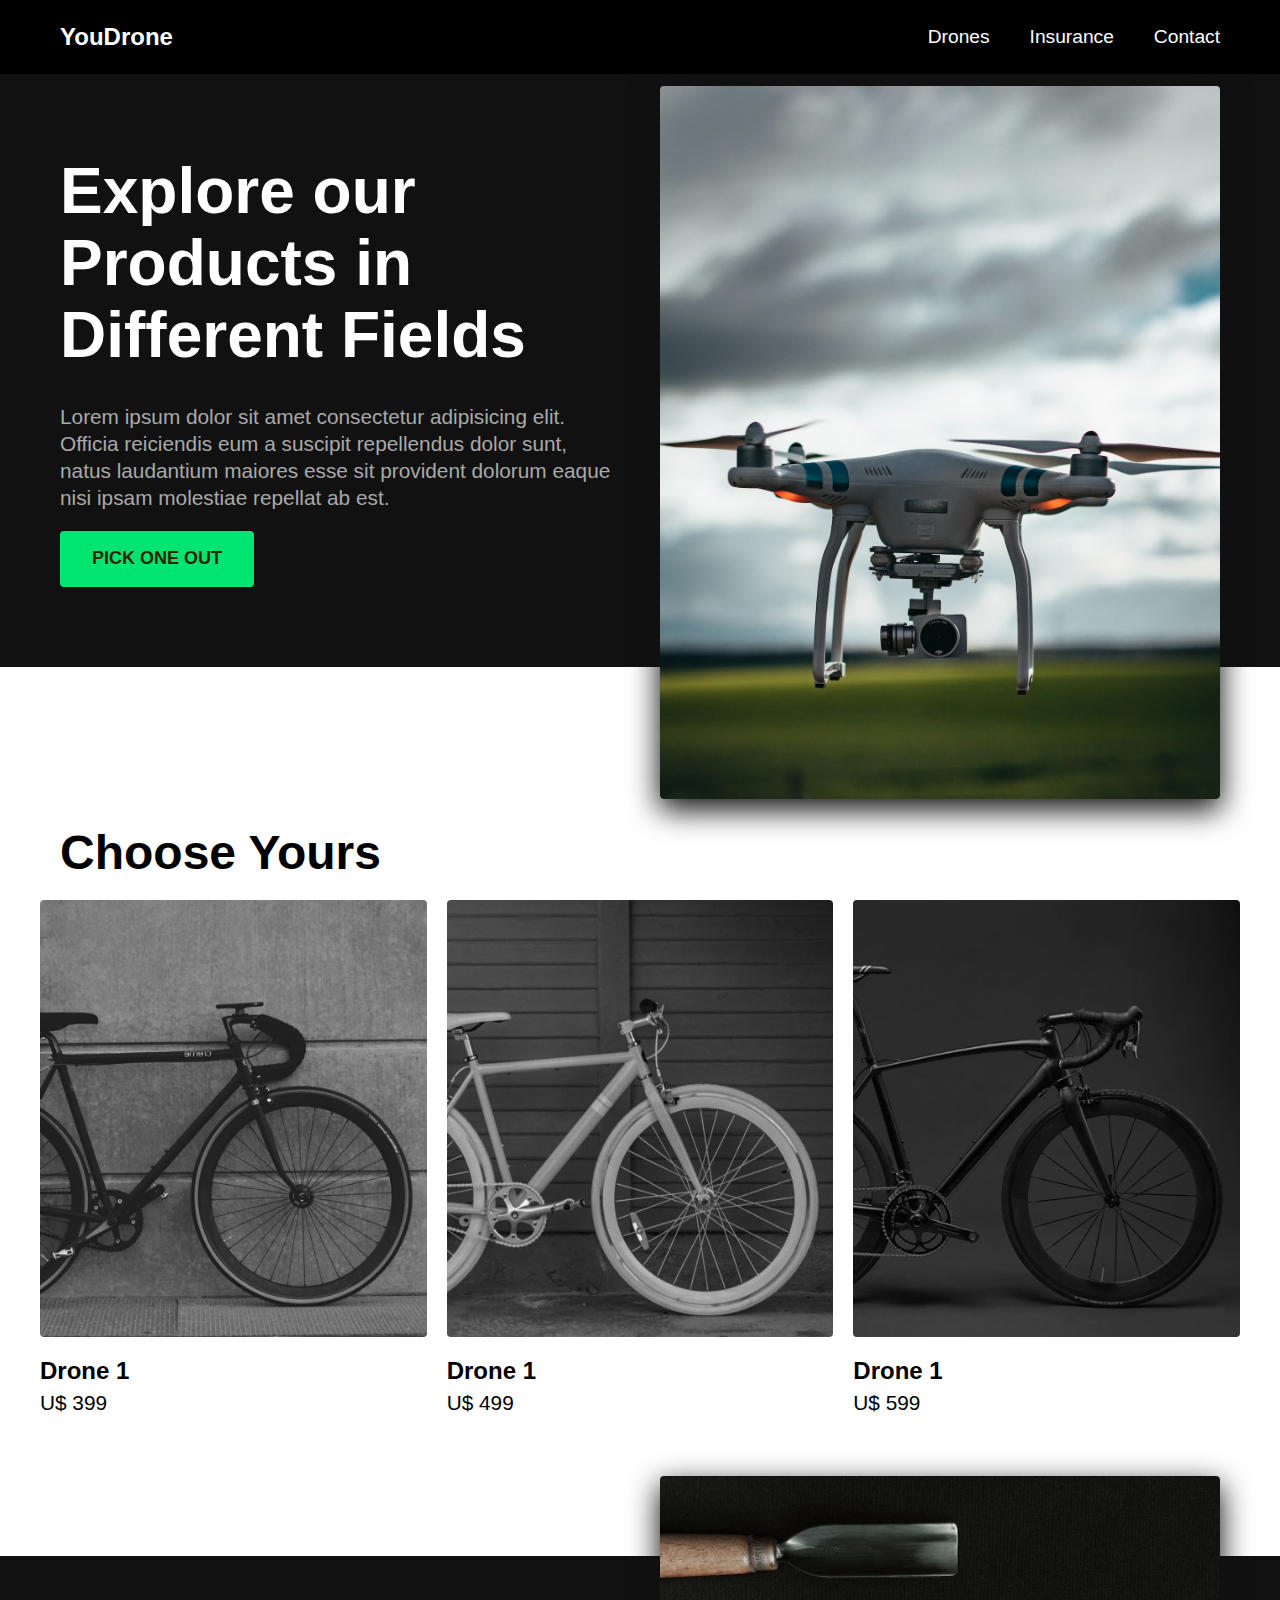
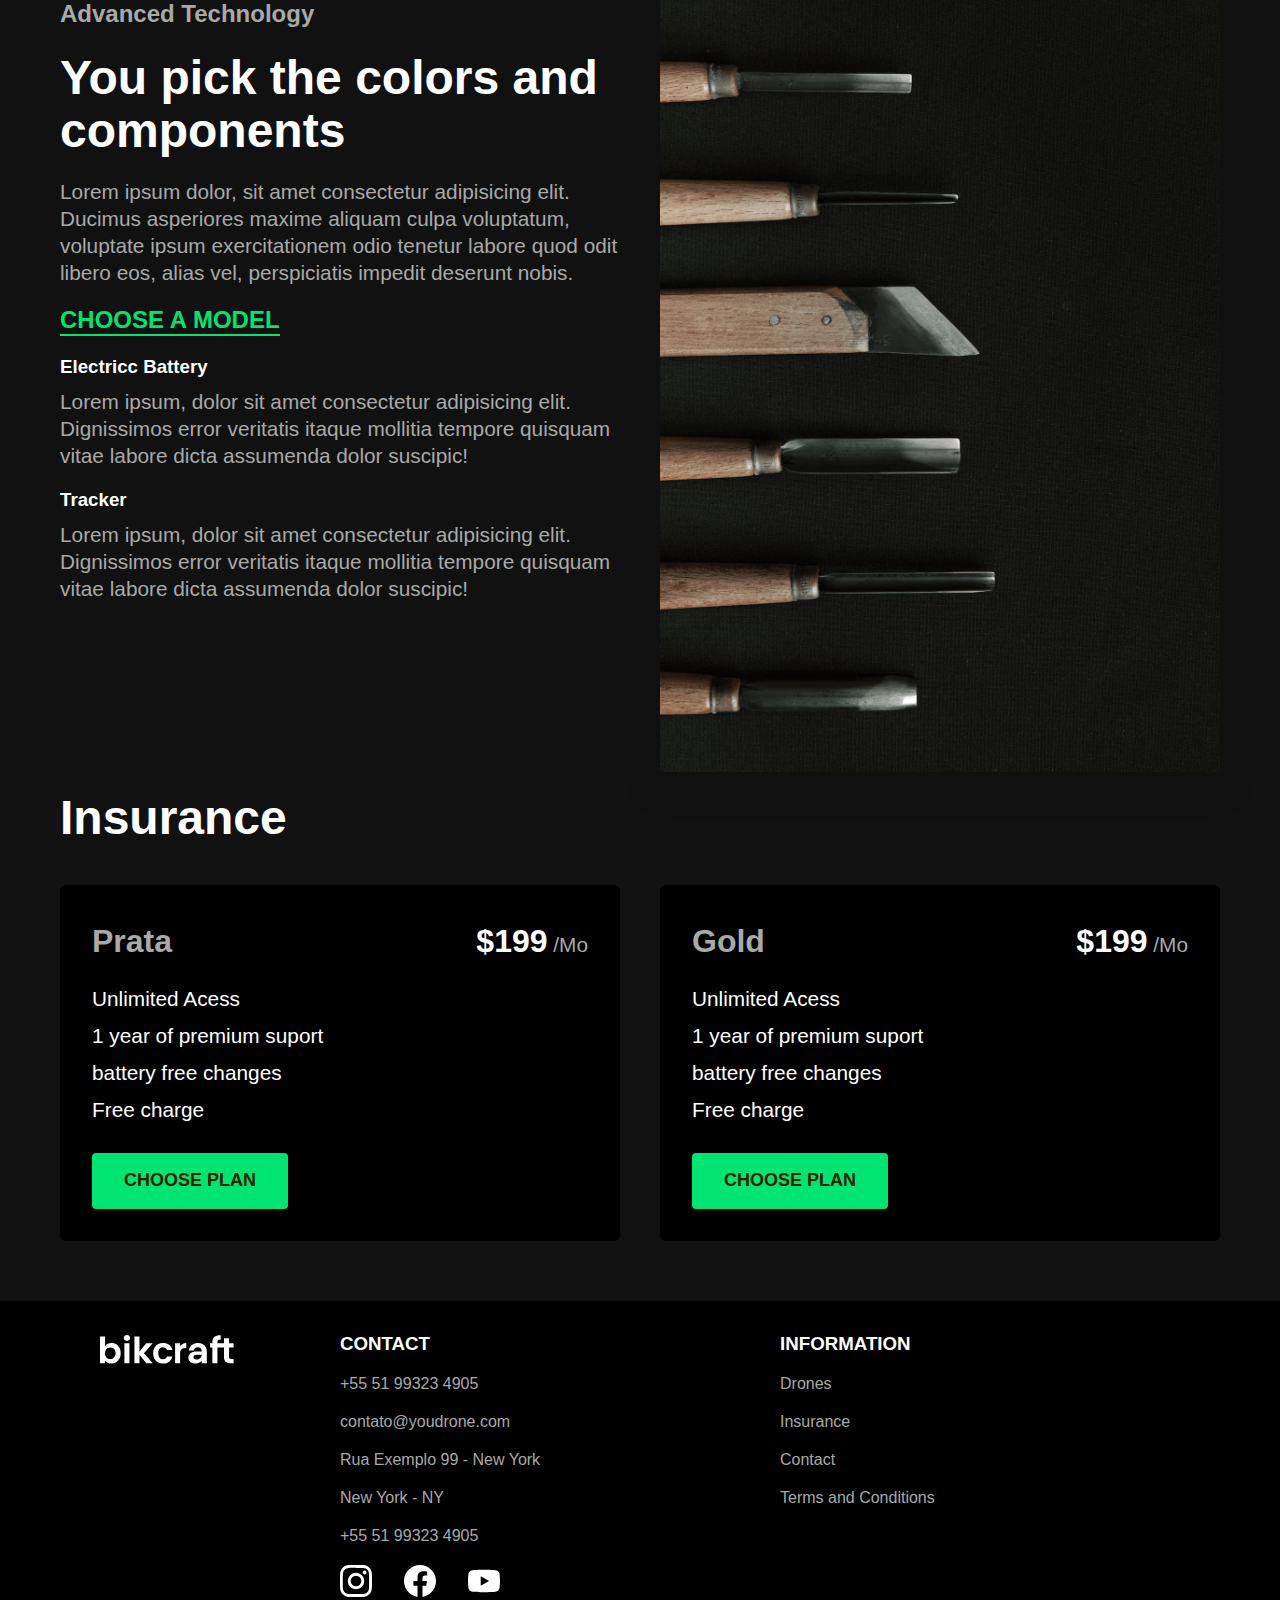
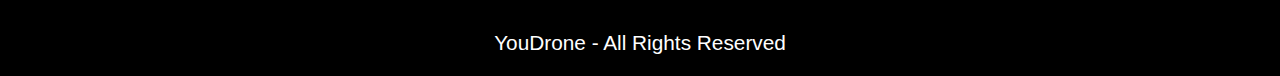
<file: index.html>
<!DOCTYPE html>
<html lang="en">

<head>
  <meta charset="UTF-8">
  <meta http-equiv="X-UA-Compatible" content="IE=edge">
  <meta name="viewport" content="width=device-width, initial-scale=1.0">
  <title>YouDrone</title>
  <meta name="description" content="Your Everyday Commercial Drone">

  <link rel="stylesheet" type="text/css" href="css/style.css">
</head>

<body>
  <header class="header-bg">
    <div class="header container">
      <a class="medium-text white" href="./">YouDrone</a>
      <nav aria-label="primary">
        <ul class="header-menu">
          <li><a href="/bicicletas.html">Drones</a></li>
          <li><a href="/seguros.html">Insurance</a></li>
          <li><a href="/contato.html">Contact</a></li>
        </ul>
      </nav>
    </div>
  </header>
  <main class="intro-bg">
    <div class="intro container">
      <div class="intro-content">
        <h1 class="large-text">Explore our Products in Different Fields</h1>
        <p class="small-text">Lorem ipsum dolor sit amet consectetur adipisicing elit. Officia reiciendis eum a suscipit repellendus dolor sunt, natus laudantium maiores esse sit provident dolorum eaque nisi ipsam molestiae repellat ab est.</p>
        <a class="btn" href="./drones.html">Pick One Out</a>
      </div>
      <div>
        <img src="img/fotos/pexels-flo-dnd-2100075.jpg" alt="Drone Model">
      </div>
    </div>
  </main>
  <article class="drones-list">
    <h2 class="big-text container">Choose Yours</h2>
    <ul>
      <li>
        <a href="./drones-1">
          <img src="./img/bicicletas/magic-home.jpg" alt="Drone 1">
          <h3 class="medium-text">Drone 1</h3>
          <span class="small-text">U$ 399</span>
        </a>
      </li>
      <li>
        <a href="./drones-1">
          <img src="./img/bicicletas/nebula-home.jpg" alt="Drone 2">
          <h3 class="medium-text">Drone 1</h3>
          <span class="small-text">U$ 499</span>
        </a>
      </li>
      <li>
        <a href="./drones-1">
          <img src="./img/bicicletas/nimbus-home.jpg" alt="Drone 3">
          <h3 class="medium-text">Drone 1</h3>
          <span class="small-text">U$ 599</span>
        </a>
      </li>
    </ul>
  </article>
  <article class="technology-bg">
    <div class="technology container">
      <div class="technology-content">
        <span class="medium-text gray">Advanced Technology</span>
        <h2 class="big-text white">You pick the colors and components</h2>
        <p class="small-text gray">Lorem ipsum dolor, sit amet consectetur adipisicing elit. Ducimus asperiores maxime aliquam culpa voluptatum, voluptate ipsum exercitationem odio tenetur labore quod odit libero eos, alias vel, perspiciatis impedit deserunt nobis.</p>
        <a class="link" href="./drones-1.html">Choose a Model</a>
        <div class="technology-adv">
          <div>
            <h3 class="white">Electricc Battery</h3>
            <p class="small-text gray">Lorem ipsum, dolor sit amet consectetur adipisicing elit. Dignissimos error veritatis itaque mollitia tempore quisquam vitae labore dicta assumenda dolor suscipic!</p>
          </div>
          <div>
            <h3 class="white">Tracker</h3>
            <p class="small-text gray">Lorem ipsum, dolor sit amet consectetur adipisicing elit. Dignissimos error veritatis itaque mollitia tempore quisquam vitae labore dicta assumenda dolor suscipic!</p>
          </div>
        </div>
      </div>
      <div class="technology-img">
        <img src="./img/fotos/tecnologia.jpg" alt="">
      </div>
    </div>
  </article>
  <article class="insurance-bg">
    <div class="insurance container">
      <h2 class="big-text white">Insurance</h2>
      <div class="insurance-prata">
        <h3 class="gray medium-text-2">Prata</h3>
        <span class="white medium-text-2">$199<span class="gray small-text"> /Mo</span></span>
        <ul class="white small-text">
          <li>Unlimited Acess</li>
          <li>1 year of premium suport</li>
          <li>battery free changes</li>
          <li>Free charge</li>
        </ul>
        <a class="btn" href="/">Choose plan</a>
      </div>

      <div class="insurance-prata">
        <h3 class="gray medium-text-2">Gold</h3>
        <span class="white medium-text-2">$199<span class="gray small-text"> /Mo</span></span>
        <ul class="white small-text">
          <li>Unlimited Acess</li>
          <li>1 year of premium suport</li>
          <li>battery free changes</li>
          <li>Free charge</li>
        </ul>
        <a class="btn" href="/">Choose plan</a>
      </div>
    </div>
  </article>
  <footer class="footer-bg">

    <div class="footer container">
      <div class="footer-logo"><img src="./img/bikcraft.svg" alt="Drone"></div>
      <div class="footer-content">
        <h3 class="white">Contact</h3>
        <ul class="gray">
          <li><a href="tel:+5551993234905">+55 51 99323 4905</a></li>
          <li><a href="mailto:contato@youdrone.com">contato@youdrone.com</a></li>
          <li>Rua Exemplo 99 - New York</li>
          <li>New York - NY</li>
          <li>+55 51 99323 4905</li>
          <div class="footer-social-media">
            <a href="./"><img src="./img/redes/instagram.svg" alt="Instagram"></a>
            <a href="./"><img src="./img/redes/facebook.svg" alt="facebook"></a>
            <a href="./"><img src="./img/redes/youtube.svg" alt="youtube"></a>
          </div>
        </ul>
      </div>
      <div class="footer-content">
        <h3 class="white">Information</h3>
        <nav aria-label="primary">
          <ul class="gray">
            <li><a href="/bicicletas.html">Drones</a></li>
            <li><a href="/seguros.html">Insurance</a></li>
            <li><a href="/contato.html">Contact</a></li>
            <li><a href="/terms.html">Terms and Conditions</a></li>
          </ul>
        </nav>
      </div>
    </div>
    <p class="footer-end white small-text">YouDrone - All Rights Reserved</p>
  </footer>
</body>

</html>
</file>
<file: css/style.css>
@import "./global/global.css";

/* Typography */
@import "./utilities/typography.css";

/* Colors */
@import "./utilities/color.css";

/* Header */
@import "./global/header.css";

/* Home */
@import "./home/intro.css";

/* Technology */
@import "./home/technology.css";

/* Utilities */
@import "./utilities/components.css";

/* Drones */
@import "./drones/drones-list.css";

/* Insurance */
@import "./home/insurance.css";

/* Footer */
@import "./global/footer.css";
</file>
